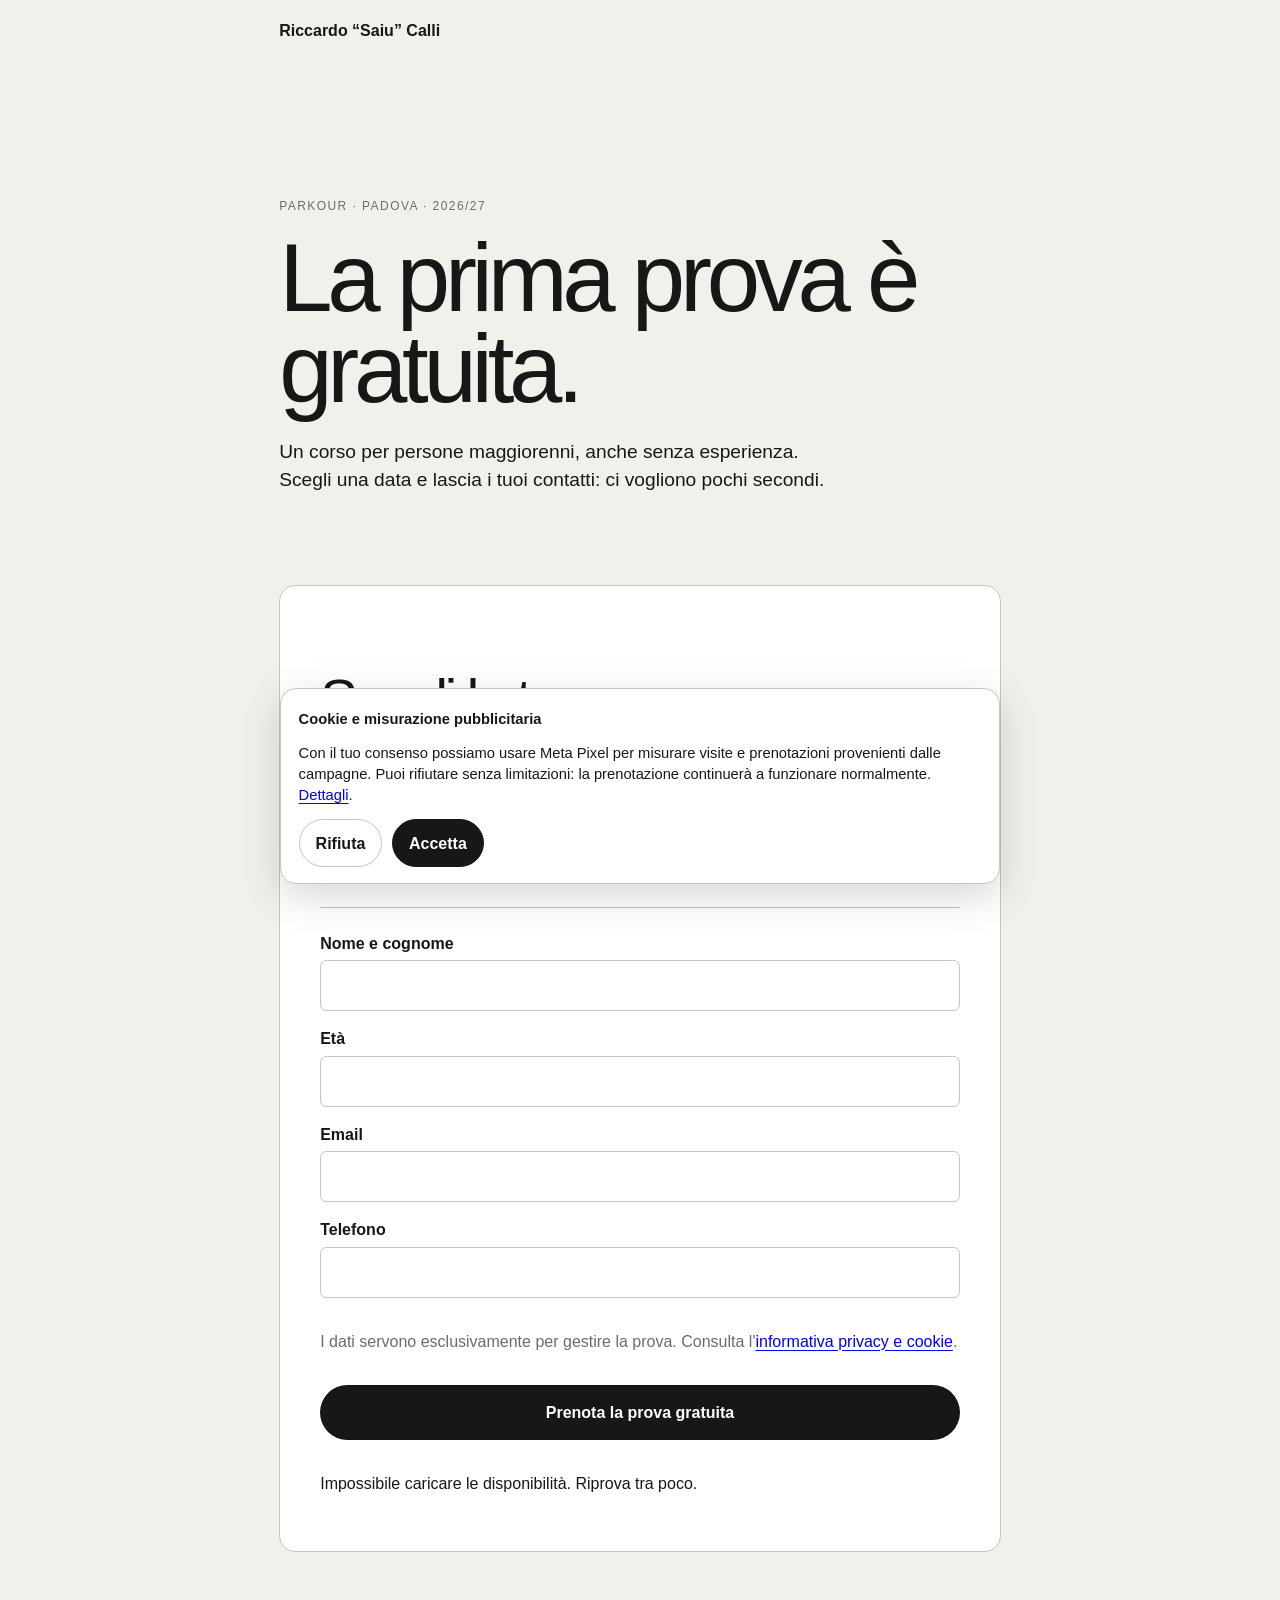
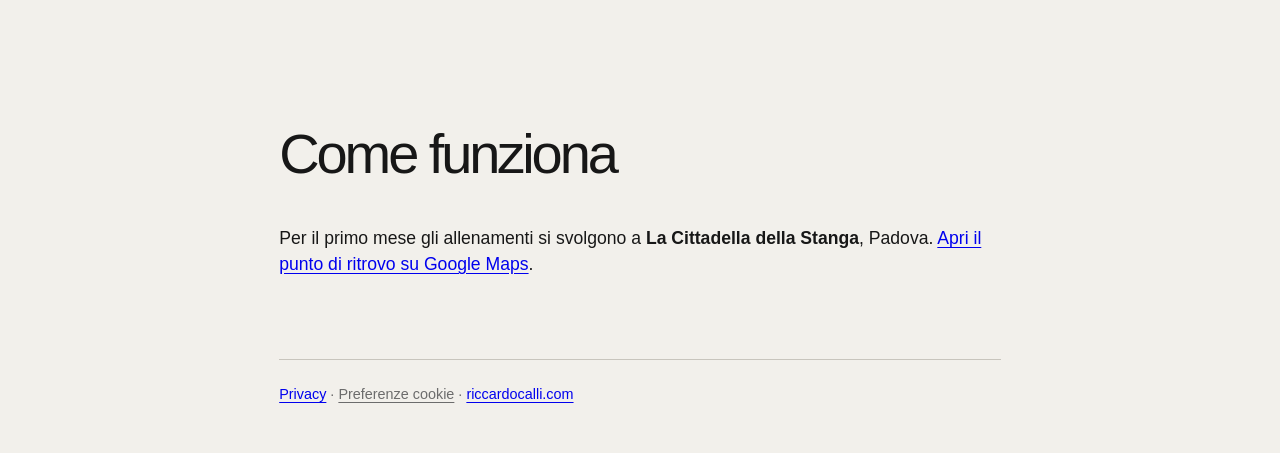
<file: index.html>
<!doctype html>
<html lang="it">
<head>
<meta charset="utf-8">
<meta name="viewport" content="width=device-width, initial-scale=1">
<title>Prenota la tua prova di Parkour — Riccardo Calli</title>
<meta name="description" content="Prenota gratuitamente la tua prima prova di Parkour a Padova. Corso per maggiorenni, martedì e giovedì dalle 19:00 alle 20:30.">
<link rel="stylesheet" href="styles.css">
</head>
<body>
<main class="booking-shell">
<header><a class="brand" href="https://www.riccardocalli.com">Riccardo “Saiu” Calli</a></header>
<section class="intro">
<p class="eyebrow">Parkour · Padova · 2026/27</p>
<h1>La prima prova è gratuita.</h1>
<p>Un corso per persone maggiorenni, anche senza esperienza. Scegli una data e lascia i tuoi contatti: ci vogliono pochi secondi.</p>
</section>
<section class="card" aria-labelledby="booking-title">
<h2 id="booking-title">Scegli la tua prova</h2>
<p class="muted">Martedì e giovedì · 19:00–20:30</p>
<div id="calendar" class="calendar" aria-live="polite"><p>Caricamento disponibilità…</p></div>
<form id="booking-form" hidden>
<input type="hidden" id="date" name="date">
<label>Nome e cognome<input required name="name" autocomplete="name"></label>
<label>Età<input required name="age" type="number" min="18" max="120"></label>
<label>Email<input required name="email" type="email" autocomplete="email"></label>
<label>Telefono<input required name="phone" type="tel" autocomplete="tel"></label>
<p class="privacy-note">I dati servono esclusivamente per gestire la prova. Consulta l'<a href="/privacy.html">informativa privacy e cookie</a>.</p>
<button type="submit">Prenota la prova gratuita</button>
<p id="status" role="status"></p>
</form>
</section>
<section class="details"><h2>Come funziona</h2><p>Per il primo mese gli allenamenti si svolgono a <strong>La Cittadella della Stanga</strong>, Padova. <a href="https://maps.app.goo.gl/G5zFoprsZqDC37xw6" target="_blank" rel="noopener">Apri il punto di ritrovo su Google Maps</a>.</p></section>
<footer><a href="/privacy.html">Privacy</a><span> · </span><button class="cookie-preferences" id="cookie-preferences" type="button">Preferenze cookie</button><span> · </span><a href="https://www.riccardocalli.com">riccardocalli.com</a></footer>
</main>

<div id="cookie-banner" class="cookie-banner" role="dialog" aria-live="polite" aria-label="Preferenze cookie" hidden>
<p><strong>Cookie e misurazione pubblicitaria</strong></p>
<p>Con il tuo consenso possiamo usare Meta Pixel per misurare visite e prenotazioni provenienti dalle campagne. Puoi rifiutare senza limitazioni: la prenotazione continuerà a funzionare normalmente. <a href="/privacy.html">Dettagli</a>.</p>
<div class="cookie-actions">
<button type="button" class="cookie-reject" id="cookie-reject">Rifiuta</button>
<button type="button" class="cookie-accept" id="cookie-accept">Accetta</button>
</div>
</div>

<script>
const endpoint = "https://script.google.com/macros/s/AKfycbzsxIoW5jXH2WstyQvjp2m_uQAhmWTt1mG-a9V48pJz5Jp2EjKi7W8X9Xgl6FVb0BLSpw/exec";
const META_PIXEL_ID = "1096935832794111";
const CONSENT_KEY = "riccardocalli_meta_marketing_consent_v1";

const calendar = document.querySelector("#calendar");
const form = document.querySelector("#booking-form");
const status = document.querySelector("#status");
const submitButton = form.querySelector('button[type="submit"]');
const cookieBanner = document.querySelector("#cookie-banner");
const cookieAccept = document.querySelector("#cookie-accept");
const cookieReject = document.querySelector("#cookie-reject");
const cookiePreferences = document.querySelector("#cookie-preferences");
let selectedDate = "";
let metaPixelInitialized = false;

function getStoredConsent(){
  try{return localStorage.getItem(CONSENT_KEY)}catch(e){return null}
}
function setStoredConsent(value){
  try{localStorage.setItem(CONSENT_KEY,value)}catch(e){}
}
function loadMetaPixel(){
  if(metaPixelInitialized)return;
  metaPixelInitialized=true;
  !function(f,b,e,v,n,t,s){
    if(f.fbq)return;
    n=f.fbq=function(){n.callMethod?n.callMethod.apply(n,arguments):n.queue.push(arguments)};
    if(!f._fbq)f._fbq=n;
    n.push=n;n.loaded=!0;n.version="2.0";n.queue=[];
    t=b.createElement(e);t.async=!0;t.src=v;
    s=b.getElementsByTagName(e)[0];s.parentNode.insertBefore(t,s)
  }(window,document,"script","https://connect.facebook.net/en_US/fbevents.js");
  fbq("init",META_PIXEL_ID);
  fbq("consent","grant");
  fbq("track","PageView");
}
function applyConsent(value){
  setStoredConsent(value);
  cookieBanner.hidden=true;
  if(value==="granted"){
    loadMetaPixel();
  }else if(window.fbq){
    fbq("consent","revoke");
  }
}
function showConsentChoice(){
  cookieBanner.hidden=false;
}
function initConsent(){
  const consent=getStoredConsent();
  if(consent==="granted")loadMetaPixel();
  else if(consent!=="denied")showConsentChoice();
}
function trackMetaLead(bookingId){
  if(!bookingId || getStoredConsent()!=="granted")return;
  const dedupeKey="riccardocalli_meta_lead_sent_"+bookingId;
  try{if(localStorage.getItem(dedupeKey)==="1")return}catch(e){}
  loadMetaPixel();
  fbq("track","Lead",{content_name:"Prova Parkour Padova"},{eventID:bookingId});
  try{localStorage.setItem(dedupeKey,"1")}catch(e){}
}

cookieAccept.addEventListener("click",()=>applyConsent("granted"));
cookieReject.addEventListener("click",()=>applyConsent("denied"));
cookiePreferences.addEventListener("click",showConsentChoice);

function renderDates(items){
  calendar.innerHTML="";
  if(!items.length){calendar.innerHTML="<p>Nessuna disponibilità nei prossimi giorni.</p>";return}
  items.forEach(item=>{
    const b=document.createElement("button");
    b.type="button";
    b.className="slot "+item.status;
    b.disabled=item.full;
    b.innerHTML="<strong>"+item.label+"</strong><span>"+item.remaining+" posti disponibili</span>";
    b.onclick=()=>{
      selectedDate=item.date;
      document.querySelector("#date").value=item.date;
      form.hidden=false;
      submitButton.disabled=false;
      form.scrollIntoView({behavior:"smooth",block:"start"});
      document.querySelector('[name=name]').focus()
    };
    calendar.appendChild(b)
  })
}
function fallbackDates(){
  const out=[],now=new Date();
  for(let i=1;i<=21;i++){
    const d=new Date(now);
    d.setDate(now.getDate()+i);
    if(d.getDay()===2||d.getDay()===4)out.push({date:d.toISOString().slice(0,10),label:d.toLocaleDateString("it-IT",{weekday:"long",day:"numeric",month:"long"}),remaining:10,status:"green",full:false})
  }
  renderDates(out)
}
async function load(){
  if(!endpoint){fallbackDates();return}
  try{
    const r=await fetch(endpoint+"?action=availability");
    if(!r.ok)throw Error();
    renderDates((await r.json()).dates)
  }catch(e){
    status.textContent="Impossibile caricare le disponibilità. Riprova tra poco."
  }
}
form.addEventListener("submit",async e=>{
  e.preventDefault();
  const data=Object.fromEntries(new FormData(form));
  if(Number(data.age)<18){status.textContent="Il corso è riservato ai maggiorenni.";return}
  submitButton.disabled=true;
  status.textContent="Invio in corso…";
  if(!endpoint){status.textContent="Il sistema di prenotazione non è ancora collegato.";submitButton.disabled=false;return}
  try{
    const r=await fetch(endpoint,{method:"POST",headers:{"Content-Type":"text/plain;charset=utf-8"},body:JSON.stringify({...data,attribution:Object.fromEntries(new URLSearchParams(location.search))})});
    const out=await r.json();
    status.textContent=out.message||"Prenotazione registrata.";
    if(out.ok){
      trackMetaLead(out.bookingId);
      form.reset();
    }else{
      submitButton.disabled=false;
    }
  }catch(e){
    status.textContent="Si è verificato un errore. Riprova tra poco.";
    submitButton.disabled=false;
  }
});

initConsent();
load();
</script>
</body>
</html>
</file>
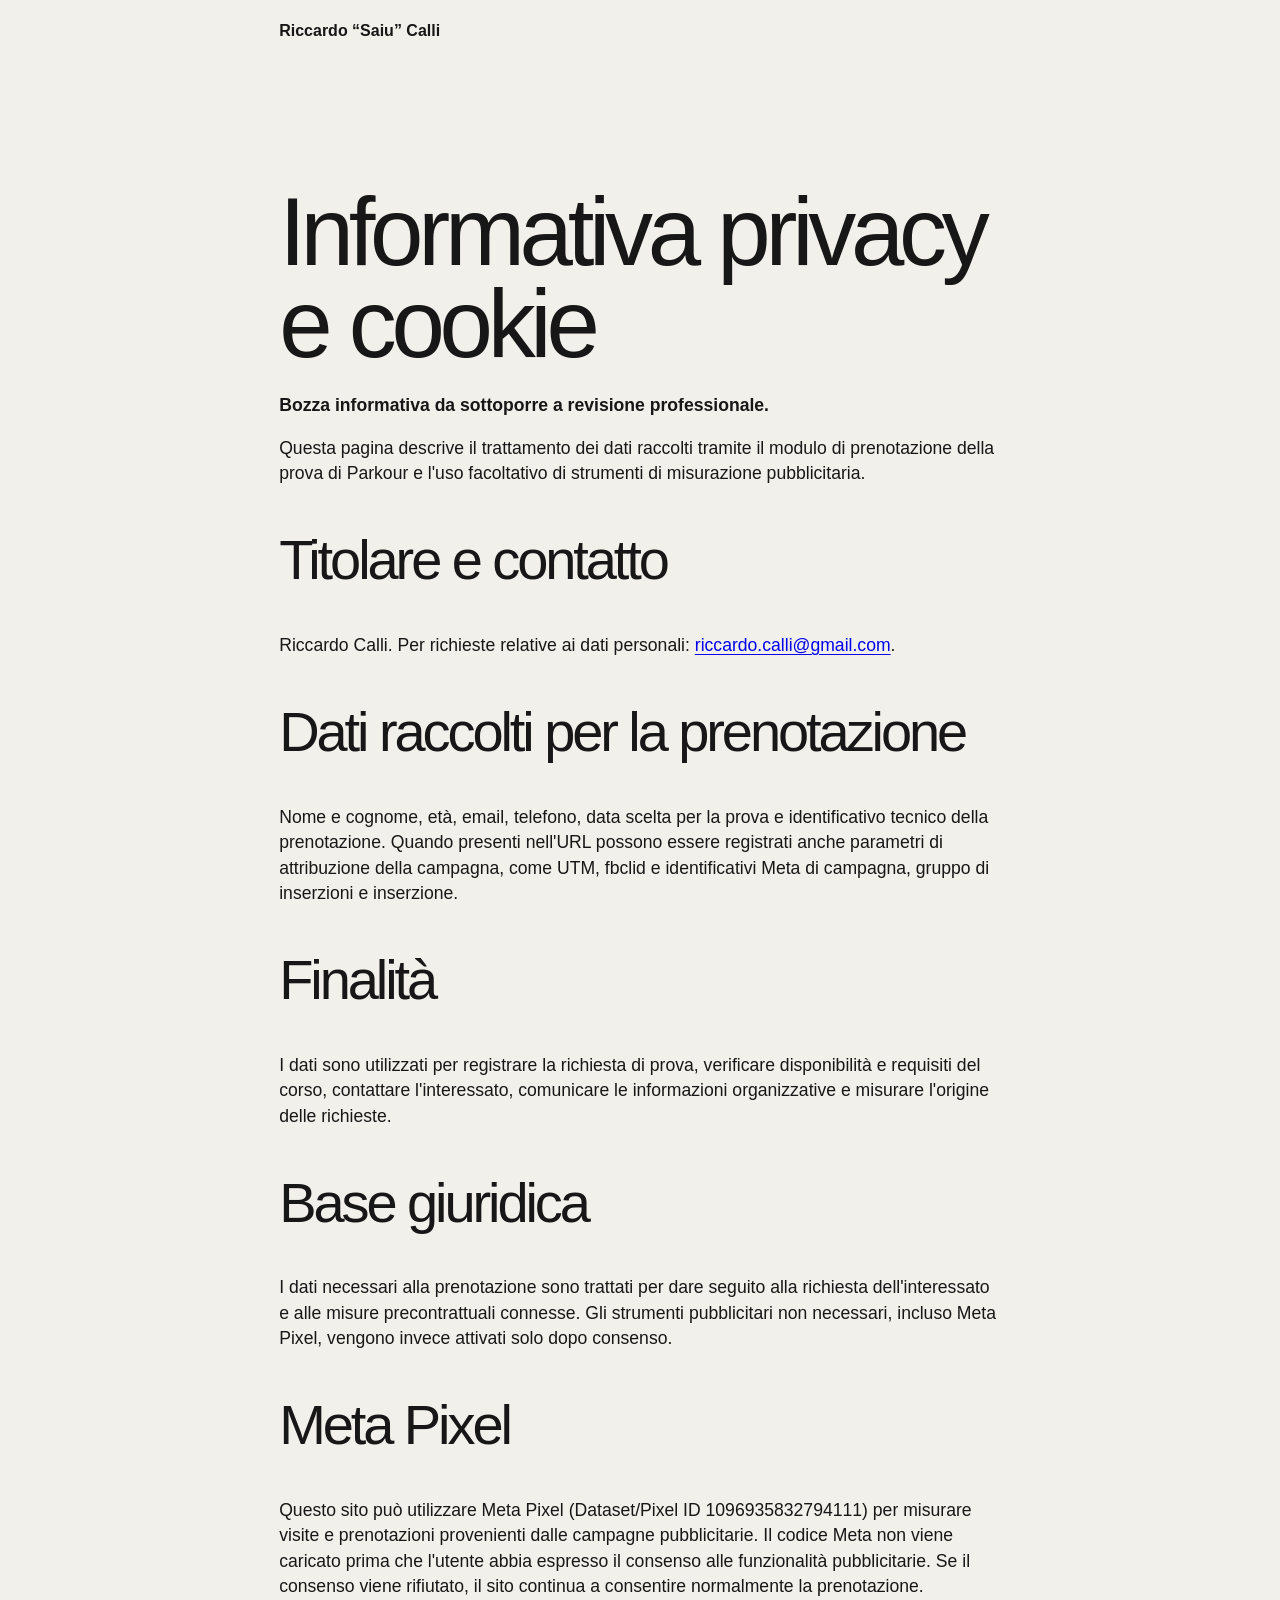
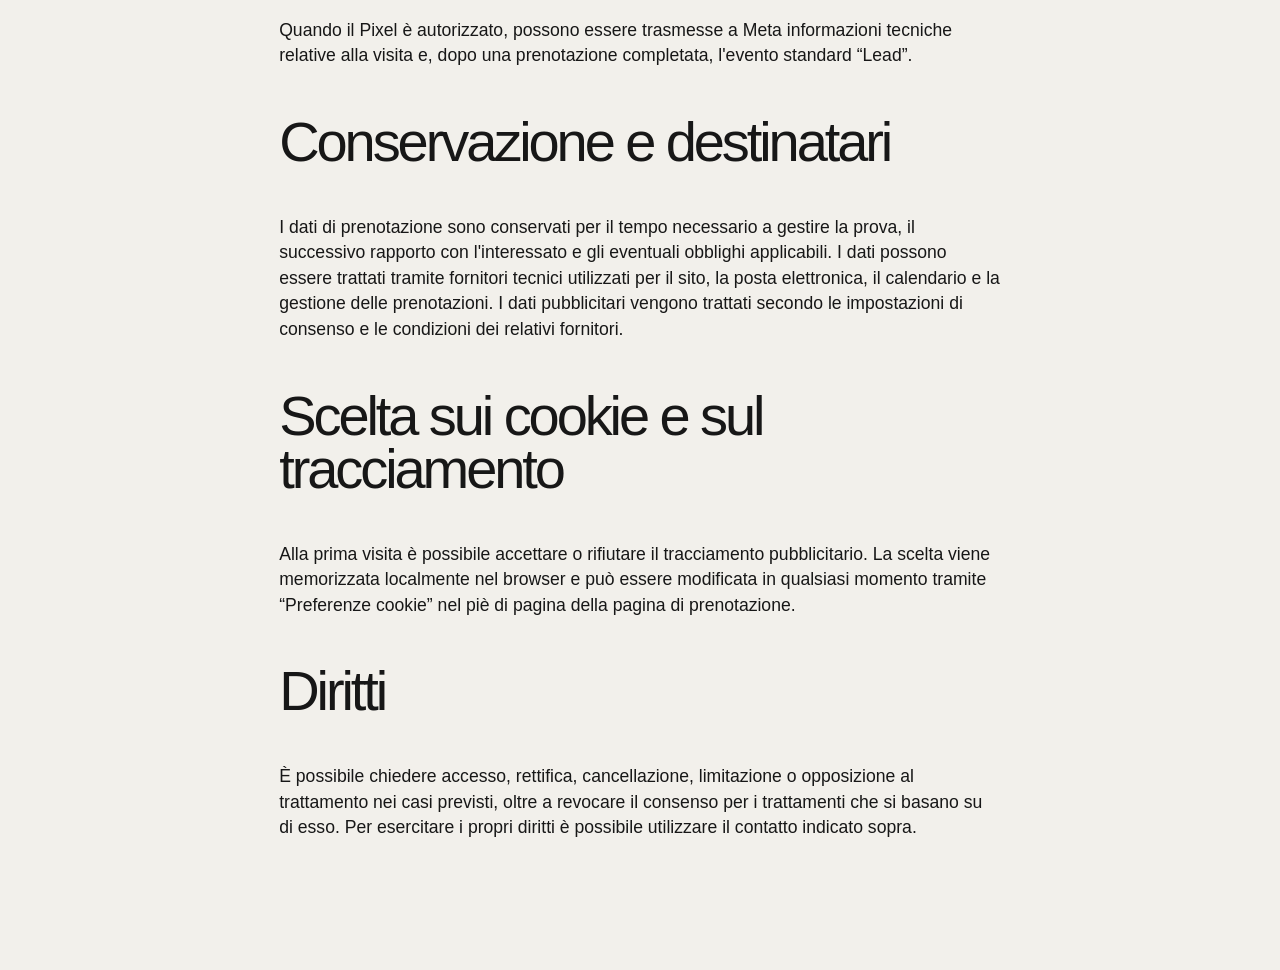
<file: privacy.html>
<!doctype html>
<html lang="it">
<head>
<meta charset="utf-8">
<meta name="viewport" content="width=device-width,initial-scale=1">
<title>Informativa privacy e cookie — Prova Parkour</title>
<link rel="stylesheet" href="styles.css">
</head>
<body>
<main class="booking-shell">
<a class="brand" href="/">Riccardo “Saiu” Calli</a>
<article class="details">
<h1>Informativa privacy e cookie</h1>
<p><strong>Bozza informativa da sottoporre a revisione professionale.</strong></p>
<p>Questa pagina descrive il trattamento dei dati raccolti tramite il modulo di prenotazione della prova di Parkour e l'uso facoltativo di strumenti di misurazione pubblicitaria.</p>

<h2>Titolare e contatto</h2>
<p>Riccardo Calli. Per richieste relative ai dati personali: <a href="mailto:riccardo.calli@gmail.com">riccardo.calli@gmail.com</a>.</p>

<h2>Dati raccolti per la prenotazione</h2>
<p>Nome e cognome, età, email, telefono, data scelta per la prova e identificativo tecnico della prenotazione. Quando presenti nell'URL possono essere registrati anche parametri di attribuzione della campagna, come UTM, fbclid e identificativi Meta di campagna, gruppo di inserzioni e inserzione.</p>

<h2>Finalità</h2>
<p>I dati sono utilizzati per registrare la richiesta di prova, verificare disponibilità e requisiti del corso, contattare l'interessato, comunicare le informazioni organizzative e misurare l'origine delle richieste.</p>

<h2>Base giuridica</h2>
<p>I dati necessari alla prenotazione sono trattati per dare seguito alla richiesta dell'interessato e alle misure precontrattuali connesse. Gli strumenti pubblicitari non necessari, incluso Meta Pixel, vengono invece attivati solo dopo consenso.</p>

<h2>Meta Pixel</h2>
<p>Questo sito può utilizzare Meta Pixel (Dataset/Pixel ID 1096935832794111) per misurare visite e prenotazioni provenienti dalle campagne pubblicitarie. Il codice Meta non viene caricato prima che l'utente abbia espresso il consenso alle funzionalità pubblicitarie. Se il consenso viene rifiutato, il sito continua a consentire normalmente la prenotazione.</p>
<p>Quando il Pixel è autorizzato, possono essere trasmesse a Meta informazioni tecniche relative alla visita e, dopo una prenotazione completata, l'evento standard “Lead”.</p>

<h2>Conservazione e destinatari</h2>
<p>I dati di prenotazione sono conservati per il tempo necessario a gestire la prova, il successivo rapporto con l'interessato e gli eventuali obblighi applicabili. I dati possono essere trattati tramite fornitori tecnici utilizzati per il sito, la posta elettronica, il calendario e la gestione delle prenotazioni. I dati pubblicitari vengono trattati secondo le impostazioni di consenso e le condizioni dei relativi fornitori.</p>

<h2>Scelta sui cookie e sul tracciamento</h2>
<p>Alla prima visita è possibile accettare o rifiutare il tracciamento pubblicitario. La scelta viene memorizzata localmente nel browser e può essere modificata in qualsiasi momento tramite “Preferenze cookie” nel piè di pagina della pagina di prenotazione.</p>

<h2>Diritti</h2>
<p>È possibile chiedere accesso, rettifica, cancellazione, limitazione o opposizione al trattamento nei casi previsti, oltre a revocare il consenso per i trattamenti che si basano su di esso. Per esercitare i propri diritti è possibile utilizzare il contatto indicato sopra.</p>
</article>
</main>
</body>
</html>
</file>
<file: styles.css>
:root{--ink:#171717;--paper:#f2f0eb;--accent:#d8ff00;--muted:#6c6c6c;--line:#c8c5bd}*{box-sizing:border-box}body{margin:0;background:var(--paper);color:var(--ink);font-family:Arial,Helvetica,sans-serif;line-height:1.45}.booking-shell{max-width:760px;margin:auto;padding:1.2rem 1.2rem 3rem}.brand{font-weight:700;color:inherit;text-decoration:none}.intro{padding:16vh 0 8vh}.eyebrow{text-transform:uppercase;letter-spacing:.12em;font-size:.75rem;color:var(--muted)}h1,h2{letter-spacing:-.055em;line-height:.95;font-weight:500}h1{font-size:clamp(3rem,12vw,6rem);margin:1rem 0 1.5rem}h2{font-size:clamp(2rem,7vw,3.5rem)}.intro p:not(.eyebrow){font-size:1.2rem;max-width:36rem}.card{background:#fff;border:1px solid var(--line);padding:clamp(1.2rem,5vw,2.5rem);border-radius:1rem}.muted,.privacy-note{color:var(--muted)}.calendar{display:grid;gap:.7rem;margin:1.5rem 0 2rem}.slot{display:flex;justify-content:space-between;align-items:center;text-align:left;border:1px solid var(--line);border-left:8px solid #45a85a;background:#fff;padding:1rem;border-radius:.5rem;color:var(--ink);cursor:pointer;font:inherit}.slot span{font-size:.85rem;color:var(--muted)}.slot.orange{border-left-color:#ed9a28}.slot.red{border-left-color:#d64c42;opacity:.65;cursor:not-allowed}.slot:hover:not(:disabled){background:#f5f5f0}form{display:grid;gap:1rem;border-top:1px solid var(--line);padding-top:1.5rem}label{display:grid;gap:.35rem;font-weight:700}input{font:inherit;padding:.8rem;border:1px solid var(--line);border-radius:.4rem;background:#fff}button[type=submit]{font:inherit;font-weight:700;padding:1rem;border:0;border-radius:999px;background:var(--ink);color:#fff;cursor:pointer}button[type=submit]:disabled{opacity:.55;cursor:not-allowed}a{text-decoration:underline;text-underline-offset:3px}.details{padding:8rem 0 4rem}.details p{font-size:1.1rem}footer{border-top:1px solid var(--line);padding-top:1.5rem;font-size:.9rem;color:var(--muted)}.cookie-preferences{appearance:none;border:0;background:none;padding:0;font:inherit;color:inherit;text-decoration:underline;text-underline-offset:3px;cursor:pointer}.cookie-banner{position:fixed;left:50%;bottom:1rem;transform:translateX(-50%);width:min(720px,calc(100% - 2rem));z-index:9999;background:#fff;border:1px solid var(--line);border-radius:1rem;padding:1rem 1.1rem;box-shadow:0 12px 40px rgba(0,0,0,.16)}.cookie-banner[hidden]{display:none}.cookie-banner p{margin:.2rem 0 .8rem;font-size:.92rem}.cookie-actions{display:flex;gap:.6rem;flex-wrap:wrap}.cookie-actions button{font:inherit;font-weight:700;padding:.7rem 1rem;border-radius:999px;cursor:pointer}.cookie-reject{background:#fff;color:var(--ink);border:1px solid var(--line)}.cookie-accept{background:var(--ink);color:#fff;border:1px solid var(--ink)}@media(max-width:520px){.slot{align-items:flex-start;gap:.5rem;flex-direction:column}.cookie-actions button{flex:1}}
</file>
